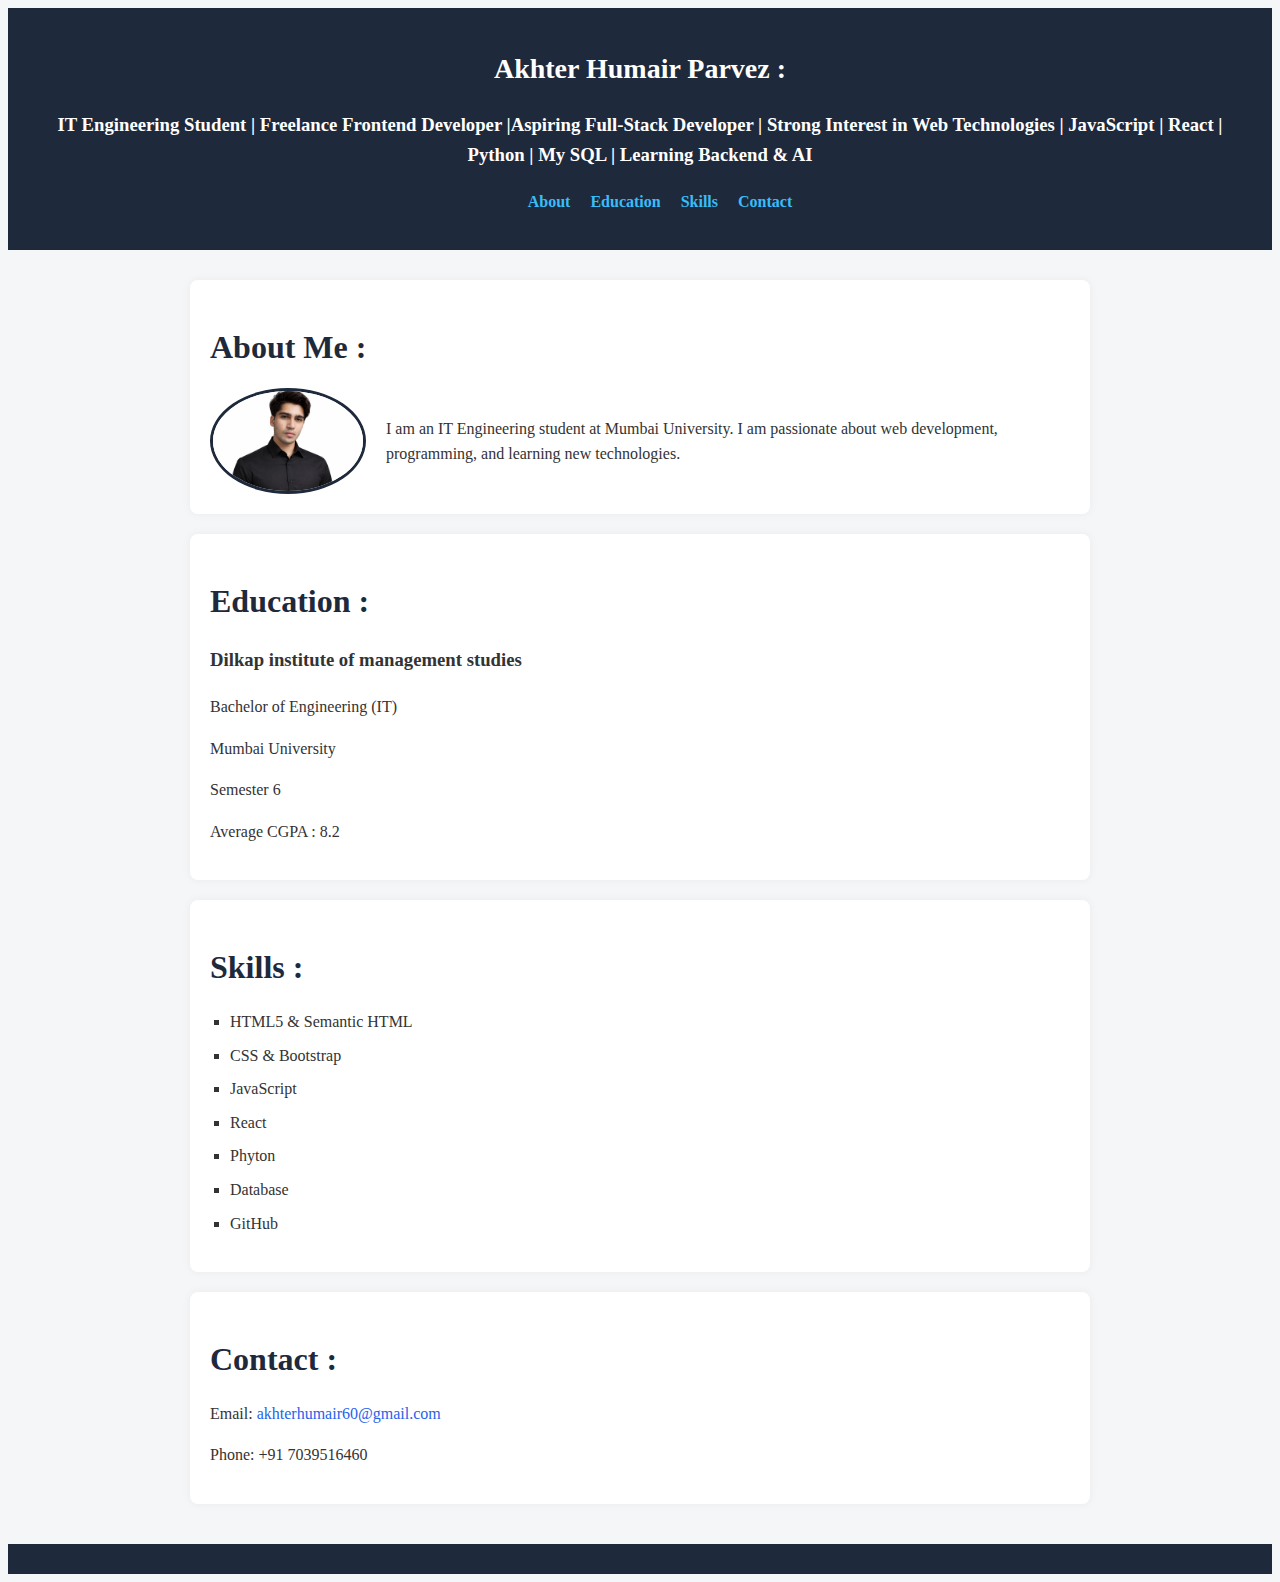
<file: Task-2/index.html>
<!DOCTYPE html>
<html lang="en">
<head>
    <meta charset="UTF-8">
    <meta name="viewport" content="width=device-width, initial-scale=1.0">
    <title>Document</title>
    <link rel="stylesheet" href="style.css">
</head>
<body>
     
    <header>
        <h1> Akhter Humair Parvez : </h1>
        <h3>IT Engineering Student | Freelance Frontend Developer |Aspiring Full-Stack Developer | Strong Interest in Web Technologies | JavaScript | React | Python | My SQL | Learning Backend & AI</h3>

       <!--  All Information -->
        <nav>
            <ul>
                <li><a href="#about">About</a></li>
                <li><a href="#education">Education</a></li>
                <li><a href="#skills">Skills</a></li>
                <li><a href="#contact">Contact</a></li>
            </ul>
        </nav>
    </header>

  
    <main>

         <!-- Information About me -->
        <section id="about">
            <h1>About Me :</h1>

            <article>
                <img src="humair.pic.jpeg" alt="Profile photo of Humair Akhter" width="150">

                <p>
                     I am an IT Engineering student at Mumbai University.
                    I am passionate about web development, programming, and learning
                    new technologies.
                </p>
            </article>
        </section>

            <!-- Education information -->
        
        <section id="education">
            <h1>Education :</h1>

            <article>
                <h3>Dilkap institute of management studies</h3>
                <p>Bachelor of Engineering (IT)</p>
                <p>Mumbai University</p>
                <p>Semester 6</p>
                <p>Average CGPA : 8.2</p>
            </article>
        </section>

                <!-- skill section -->

        <section id="skills">
            <h1>Skills :</h1>

          
            <ul>
                <li>HTML5 & Semantic HTML</li>
                <li>CSS & Bootstrap</li>
                <li>JavaScript</li>
                <li>React</li>
                <li>Phyton</li>
                <li>Database</li>
                <li>GitHub</li>
               
        </section>
           
        <!-- contact info -->
       
        <section id="contact">
            <h1>Contact :</h1>

            <p>Email: <a href="akhterhumair60@gmail.com">akhterhumair60@gmail.com</a></p>
            <p>Phone: +91 7039516460</p>
        </section>

    </main>

    
    <footer>
      
        
    </footer>
    
</body>
</html>
</file>
<file: Task-2/style.css>
<style>

* {
    margin: 0;
    padding: 0;
    box-sizing: border-box;
    font-family: Arial, Helvetica, sans-serif;
}

/* Body */
body {
    background-color: #f4f6f8;
    color: #333;
    line-height: 1.6;
}

/* Header */
header {
    background: #1e293b;
    color: #fff;
    padding: 20px;
    text-align: center;
}

header h1 {
    font-size: 28px;
}

header p {
    margin-top: 10px;
    font-size: 14px;
}

/* Navigation */
nav ul {
    list-style: none;
    margin-top: 15px;
    display: flex;
    justify-content: center;
    gap: 20px;
}

nav a {
    color: #38bdf8;
    text-decoration: none;
    font-weight: bold;
}

nav a:hover {
    text-decoration: underline;
}

/* Main layout */
main {
    max-width: 900px;
    margin: 30px auto;
    padding: 0 20px;
}

/* Sections */
section {
    background: #fff;
    padding: 20px;
    margin-bottom: 20px;
    border-radius: 8px;
    box-shadow: 0 0 10px rgba(0,0,0,0.05);
}

section h1 {
    margin-bottom: 15px;
    color: #1e293b;
}

/* About */
#about article {
    display: flex;
    align-items: center;
    gap: 20px;
}

#about img {
    border-radius: 50%;
    border: 3px solid #1e293b;
}

/* Skills */
#skills ul {
    list-style: square;
    padding-left: 20px;
}

#skills li {
    margin-bottom: 8px;
}

/* Contact */
#contact a {
    color: #2563eb;
    text-decoration: none;
}

#contact a:hover {
    text-decoration: underline;
}

/* Footer */
footer {
    text-align: center;
    padding: 15px;
    background: #1e293b;
    color: #fff;
    margin-top: 40px;
}
</style>
</file>
